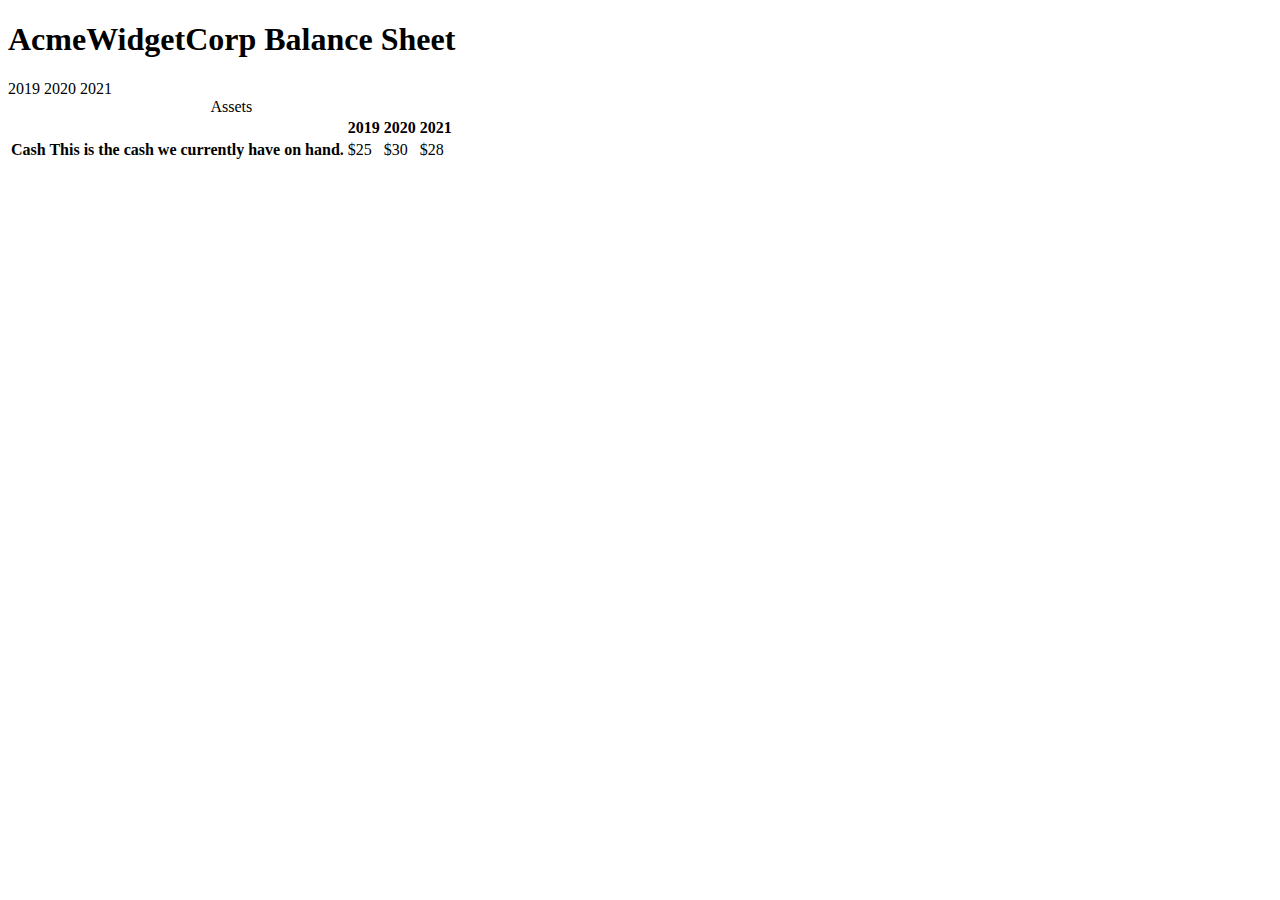
<file: FreeCodeCamp/balancesheet/index.html>
<!DOCTYPE html>
<html lang="en">
<head>
    <meta charset="UTF-8">
    <meta name="viewport" content="width=device-width, initial-scale=1.0">
    <title>Document</title>
    <link rel="stylesheet" href="">
</head>
<body>
    <main>
        <section>
            <h1>
                <span clss="flex">
                    <span>AcmeWidgetCorp</span>
                    <span>Balance Sheet</span>
                </span>
            </h1>
            <div id="years" aria-hidden="true" >
                <span class="year">2019</span>
                <span class="year">2020</span>
                <span class="year">2021</span>
            </div>
            <div class="table-wrap">
                <table>
                    <caption>Assets</caption>
                    <thead>
                        <tr>
                            <td></td>
                            <th><span class="sr-only year">2019</span></th>
                            <th><span class="sr-only year">2020</span></th>
                            <th class="current"><span class="sr-only year current">2021</span></th>
                        </tr>
                    </thead>
                    <tbody>
                        <tr class="data">
                            <th>Cash <span class="description">This is the cash we currently have on hand.</span></th>
                            <td>$25</td>
                            <td>$30</td>
                            <td class="current">$28</td>
                            
                        </tr>
                        <tr class="data"></tr>
                        <tr class="data"></tr>
                        <tr class="total"></tr>
                    </tbody>
                </table>
                <table>

                </table>
                <table>

                </table>
            </div>
        </section>
    </main>
    
</body>
</html>
</file>
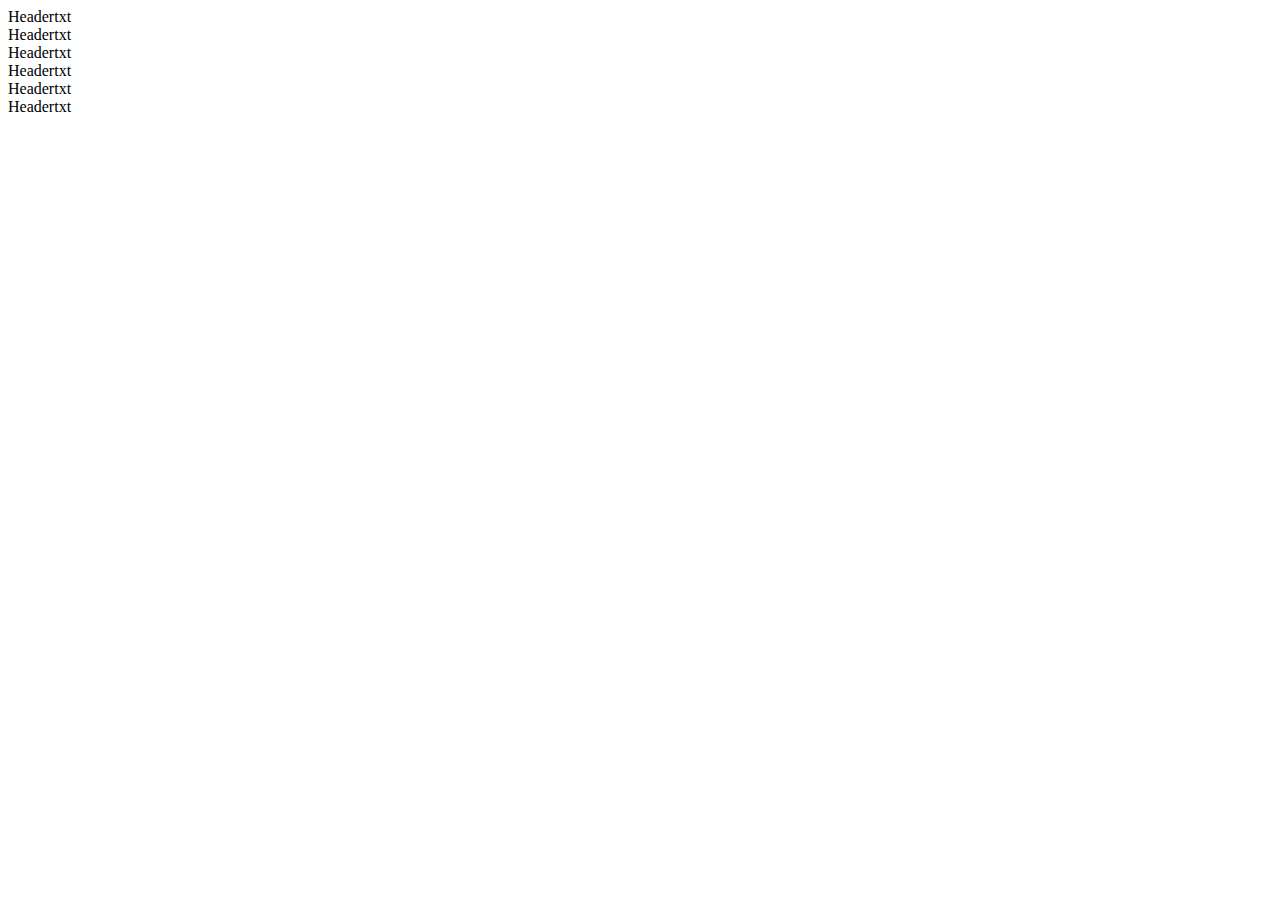
<file: FreeCodeCamp/Documentation/index.html>
<!DOCTYPE html>
<html lang="en">
    <head>
        <meta charset="UTF-8">
        <meta http-equiv="X-UA-Compatible" content="IE=edge">
        <meta name="viewport" content="width=device-width, initial-scale=1.0">
        <title>Document</title>
    </head> 
    <body>
        <main id="main-doc">
<!-- Minimumm 5 sections -->
           <section class="main-section">
            <header id="headertxt">Headertxt</header>
           </section>
           <section class="main-section">
            <header id="headertxt">Headertxt</header>
           </section>
           <section class="main-section">
            <header id="headertxt">Headertxt</header>
           </section>
           <section class="main-section">
            <header id="headertxt">Headertxt</header>
           </section>
           <section class="main-section">
            <header id="headertxt">Headertxt</header>
           </section>
           <section class="main-section">
            <header id="headertxt">Headertxt</header>
           </section>


        </main>
    </body>
</html>
</file>
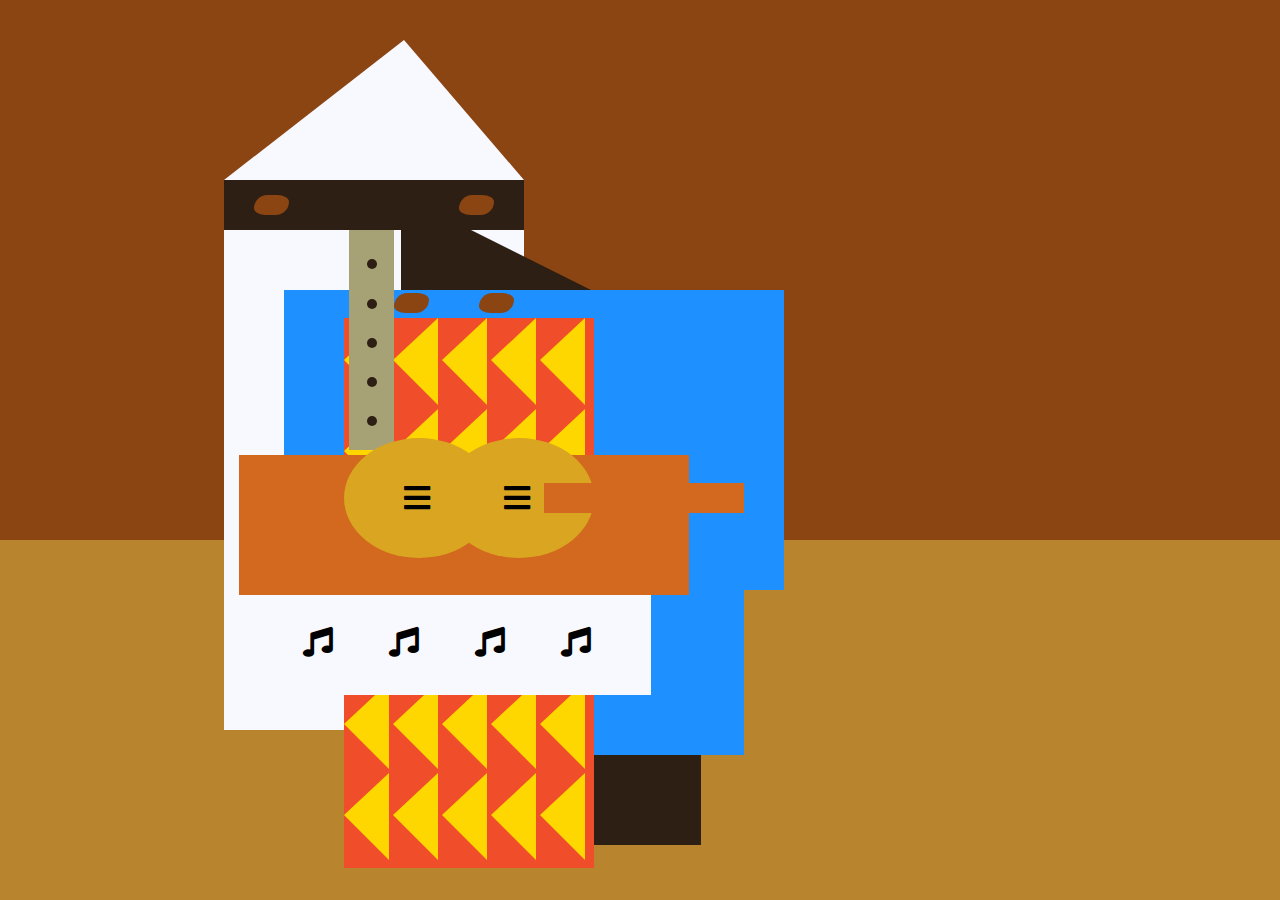
<file: FreeCodeCamp/Picasso/index.html>
<!DOCTYPE html>
<html lang="en">
<head>
    <meta charset="UTF-8">
    <meta http-equiv="X-UA-Compatible" content="IE=edge">
    <meta name="viewport" content="width=device-width, initial-scale=1.0">
    <title>Picasso Painting</title>
    <link rel="stylesheet" href="styles.css">
    <link rel="stylesheet" href="https://use.fontawesome.com/releases/v5.8.2/css/all.css">
</head>
<body>
    <div id="back-wall"></div>
    <div class="characters">
        <div id="offwhite-character">
            <div id="white-hat"></div>
            <div id="black-mask">
                <div class="eyes left"></div>
                <div class="eyes right"></div>
            </div>
            <div id="gray-instrument">
                <div class="black-dot"></div>
                <div class="black-dot"></div>
                <div class="black-dot"></div>
                <div class="black-dot"></div>
                <div class="black-dot"></div>
            </div>
            <div id="tan-table"></div>
        <div id="black-character">
            <div id="black-hat"></div>
            <div id="gray-mask">
                <div class="eyes left"></div>
                <div class="eyes right"></div>
            </div>
            <div id="white-paper">
                <i class="fas fa-music"></i>
                <i class="fas fa-music"></i>
                <i class="fas fa-music"></i>
                <i class="fas fa-music"></i>
            </div>
        </div>
        <div id="blue-left" class="blue"></div>
        <div id="blue-right" class="blue"></div>
        <div id="orange-character">
            <div id="black-round-hat"></div>
            <div id="eyes-div">
                <div class="eyes left"></div>
                <div class="eyes right"></div>
            </div>
            <div id="triangles">
                <div class="triangle"></div>
                <div class="triangle"></div>
                <div class="triangle"></div>
                <div class="triangle"></div>
                <div class="triangle"></div>
                <div class="triangle"></div>
                <div class="triangle"></div>
                <div class="triangle"></div>
                <div class="triangle"></div>
                <div class="triangle"></div>
                <div class="triangle"></div>
                <div class="triangle"></div>
                <div class="triangle"></div>
                <div class="triangle"></div>
                <div class="triangle"></div>
                <div class="triangle"></div>
                <div class="triangle"></div>
                <div class="triangle"></div>
                <div class="triangle"></div>
                <div class="triangle"></div>
                <div class="triangle"></div>
                <div class="triangle"></div>
                <div class="triangle"></div>
                <div class="triangle"></div>
                <div class="triangle"></div>
                <div class="triangle"></div>
                <div class="triangle"></div>
                <div class="triangle"></div>
                <div class="triangle"></div>
                <div class="triangle"></div>
            </div>
            <div id="guitar">
                <div id="guitar-left" class="guitar "><i class="fas fa-bars"></i></div>
                <div id="guitar-right" class="guitar"><i class="fas fa-bars"></i></div>
                <div id="guitar-neck"></div>

            </div>
        </div>
    </div>
</div>
</body>
</html>
</file>
<file: FreeCodeCamp/Picasso/styles.css>
body {
    background-color: rgb(184, 132, 46);
}


#back-wall {
    background-color: #8B4513;
    width: 100%;
    height: 60%;
    position: absolute;
    top: 0;
    left: 0;
    z-index: -1;
}

#offwhite-character {
    width: 300px;
    height: 550px;
    background-color: ghostwhite;
    position: absolute;
    top: 20%;
    left: 17.5%;
}

#white-hat {
    width: 0;
    height: 0;
    border-style: solid;
    border-width: 0 120px 140px 180px;
    border-top-color: transparent;
    border-right-color: transparent;
    border-left-color: transparent ;
    border-bottom-color: ghostwhite;
    position: absolute;
    top: -140px;
    left: 0;
}

#black-mask{
    width: 100%;
    height: 50px;
    background-color: rgb(45, 31, 19);
    position: absolute;
    top, left: 0;
    z-index: 1;
}

#gray-instrument{
    width: 15%;
    height: 40%;
    background-color: rgb(167, 162, 117);
    position: absolute;
    top: 50px;
    left:125px;
    z-index: 1;

}

.black-dot {
    width: 10px;
    height: 10px;
    background-color: rgb(45, 31, 19) ;
    border-radius: 50%;
    display: block;
    margin: auto;
    margin-top: 65%;
}

#tan-table {
    width: 450px;
    height:140px;
    background-color: #D2691E;
    position: absolute;
    top: 275px;
    left: 15px;
    z-index: 1;
}

#black-character {
    width: 300px;
    height: 500px;
    background-color: rgb(45, 31, 19);
    position: absolute;
    top: 30%;
    left: 59%;
}

#black-hat {
    width: 0;
    height: 0;
    border-style: solid;
    border-width: 150px 0 0 300px;
    border-top-color: transparent;
    border-right-color: transparent;
    border-bottom-color: transparent;
    border-left-color: border-top-color: transparent;
    border-right-color: transparent;
    border-bottom-color: transparent;
    border-left-color: rgb(45, 31, 19);
    position: absolute;
    top: -150px;
    left: 0px;
}

#gray-mask {
    width: 150px;
    height: 150px;
    background-color: rgb(167, 162, 117);
    position: absolute;
    top: -10px;
    left: 70px;

}

#white-paper {
    width: 400px;
    height: 100px;
    background-color: ghostwhite;
    position: absolute;
    top: 250px;
    left: -150px;
    z-index: 1;

}

.fa-music {
    display: inline-block;
    margin-top: 8%;
    margin-left: 13%;
}

.blue {
    background-color: #1E90FF;
}
#blue-left {
    width: 500px;
    height: 300px;
    position: absolute;
    top: 20%;
    left: 20%;
}

#blue-right {
    width: 400px;
    height: 300px;
    position: absolute;
    top: 50%;
    left: 40%;
}

#orange-character {
    width: 250px;
    height: 550px;
    background-color:  rgb(240, 78, 42);
    position: absolute;
    top: 25%;
    left: 40%;
}
#black-round-hat {
    width: 180px;
    height: 150px;
    background-color: rgb(45, 31, 19);
    border-radius: 50%;
    position: absolute;
    top: -100px;
    left: 5px;
    z-index: -1;
}

#eyes-div {
    width: 180px;
    height: 50px;
    position: absolute;
    top: -40px;
    left: 20px;
    z-index: 3;
}
#triangles {
    width: 250px;
    height: 550px;
}
.triangle {
    width: 0;
    height: 0;
    border-style: solid;
    border-width: 42px 45px 45px 0;
    border-top-color: transparent;
    border-bottom-color: transparent;
    border-left-color: transparent;
    border-right-color: gold;
    display: inline-block;

}

#guitar {
    width: 100%;
    height: 100px;
    position: absolute;
    top: 120px;
    left: 0px;   
    z-index: 3;
}
.guitar {
    width: 150px;
    height: 120px;
    background-color: goldenrod;
    border-radius: 50%;
}

#guitar-left {
    position: absolute;
    left: 0px;
}
 #guitar-right {
    position: absolute;
    left: 100px;
}

.fa-bars {
    display: block;
    margin-top: 30%;
    margin-left: 40%;
}

#guitar-neck {
    width: 200px;
    height: 30px;
    background-color: #d2691e;
        position: absolute;
        top: 45px;
        left: 200px;
        z-index: 3; 
}

.eyes {
    width: 35px;
    height: 20px;
    background-color: #8b4513;
    border-radius: 20px 50%;
}

.right{
    position: absolute;
    top: 15px;
    right: 30px;
}

.left{
    position: absolute;
    top: 15px;
    left: 30px;
}

.fas{
    font-size: 30px;
}
</file>
